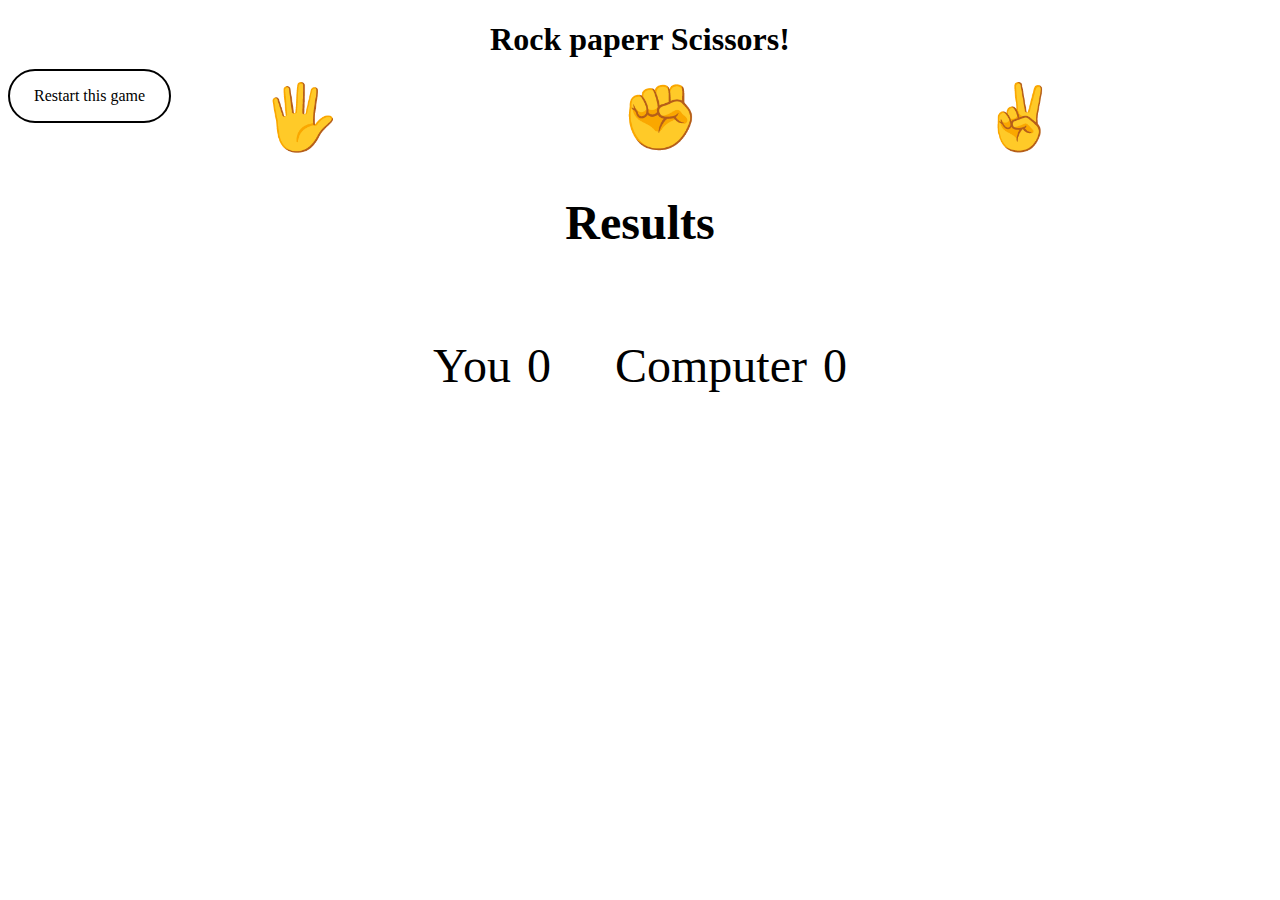
<file: index.html>
<!DOCTYPE html>
<html lang="en">
  <head>
    <meta charset="UTF-8" />
    <meta http-equiv="X-UA-Compatible" content="IE=edge" />
    <meta name="viewport" content="width=device-width, initial-scale=1.0" />
    <link rel="stylesheet" href="styles.css" />
    <title>Rock Paperr Scissors</title>
  </head>
  <body>
    <button id="restart" type="button" onclick="reload()">
      Restart this game
    </button>
    <h1 class="title">Rock paperr Scissors!</h1>
    <ul class="move__list">
      <li class="move">
        <button id="paper" type="button" onclick="paper()">
          <span class="choice">🖐️</span>
        </button>
      </li>
      <li class="move">
        <button id="rock" type="button" onclick="rock()">
          <span class="choice">✊</span>
        </button>
      </li>
      <li class="move">
        <button id="scissors" type="button" onclick="scissors()">
          <span class="choice">✌️</span>
        </button>
      </li>
      <input type="hidden" name="user-move" />
    </ul>

    <div>
      <h2 class="result__heading">Results</h2>
      <div class="results">
        <div class="results__all">
          <p>You</p>
          <p id="player_score">0</p>
        </div>
        <div class="results__all">
          <p>Computer</p>
          <p id="computer_score">0</p>
        </div>
      </div>
    </div>
    <p id="resultaat"></p>
    <script src="main.js"></script>
  </body>
</html>
</file>
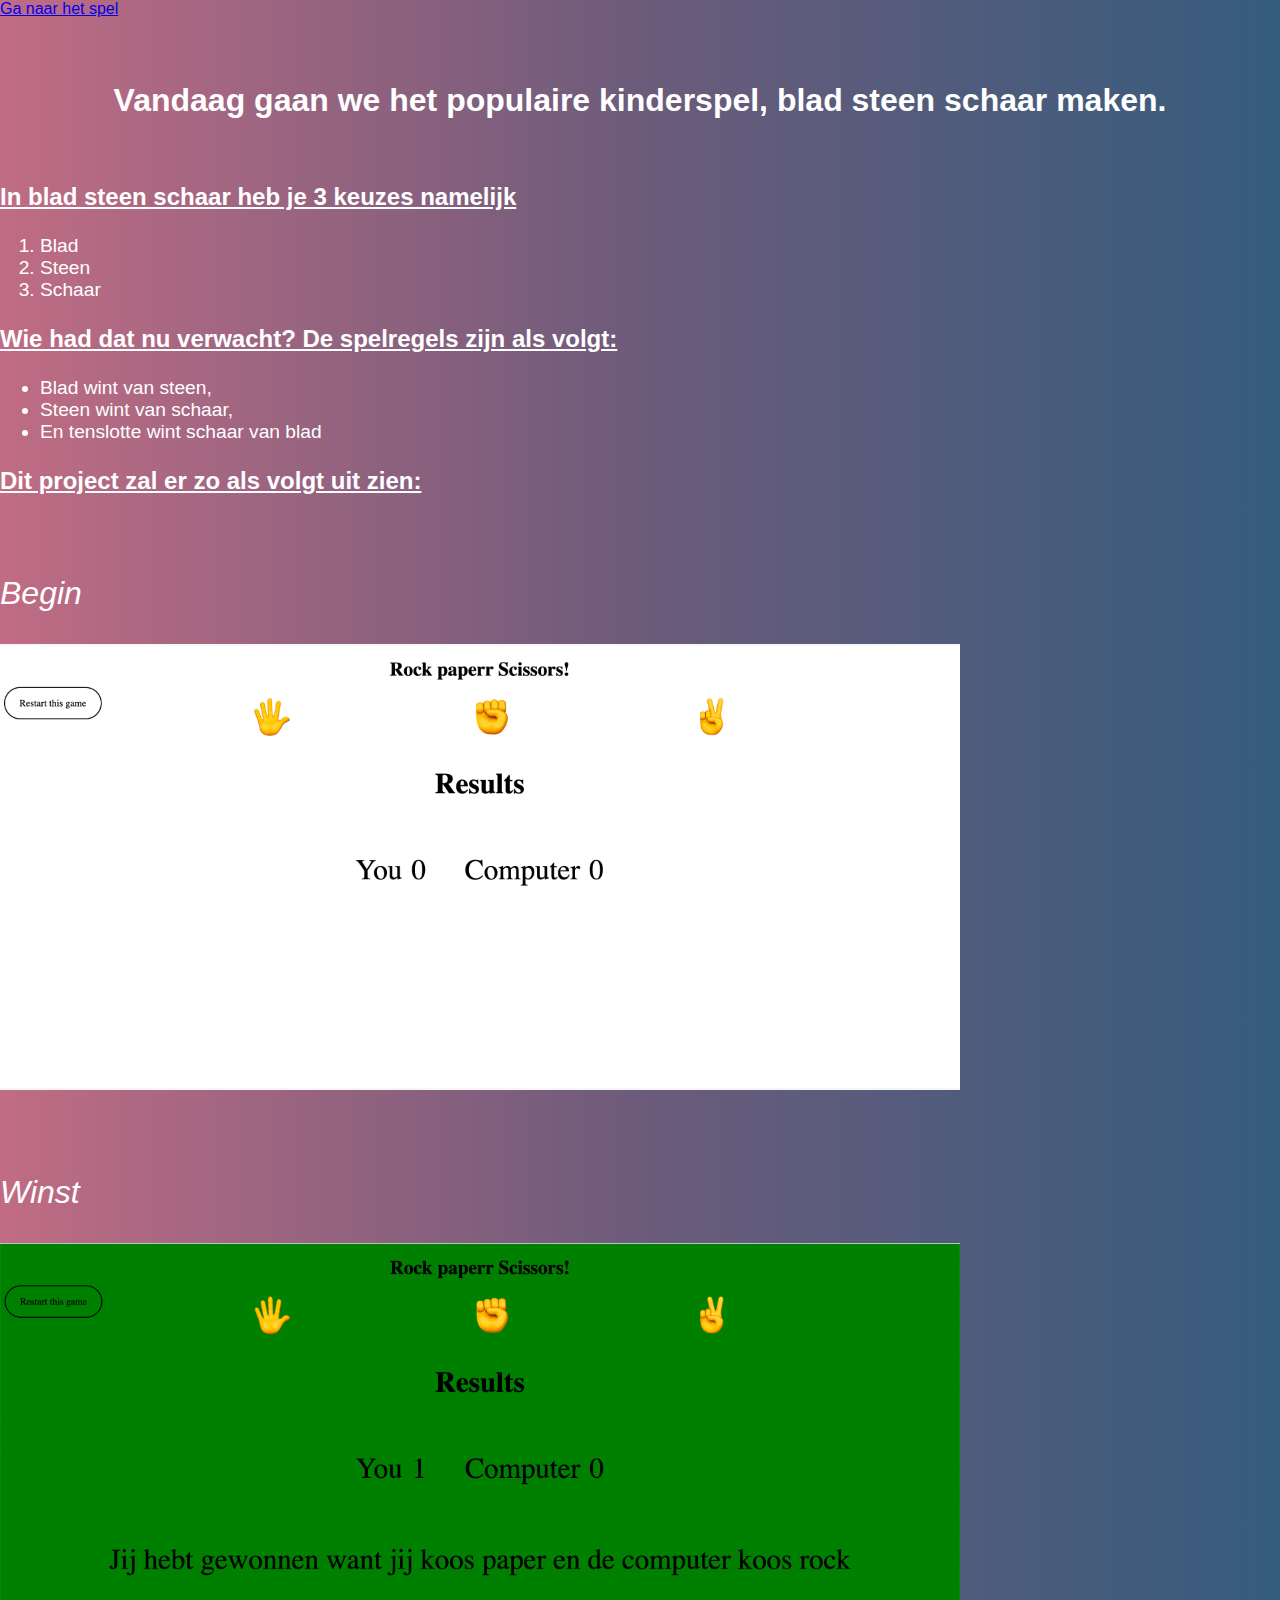
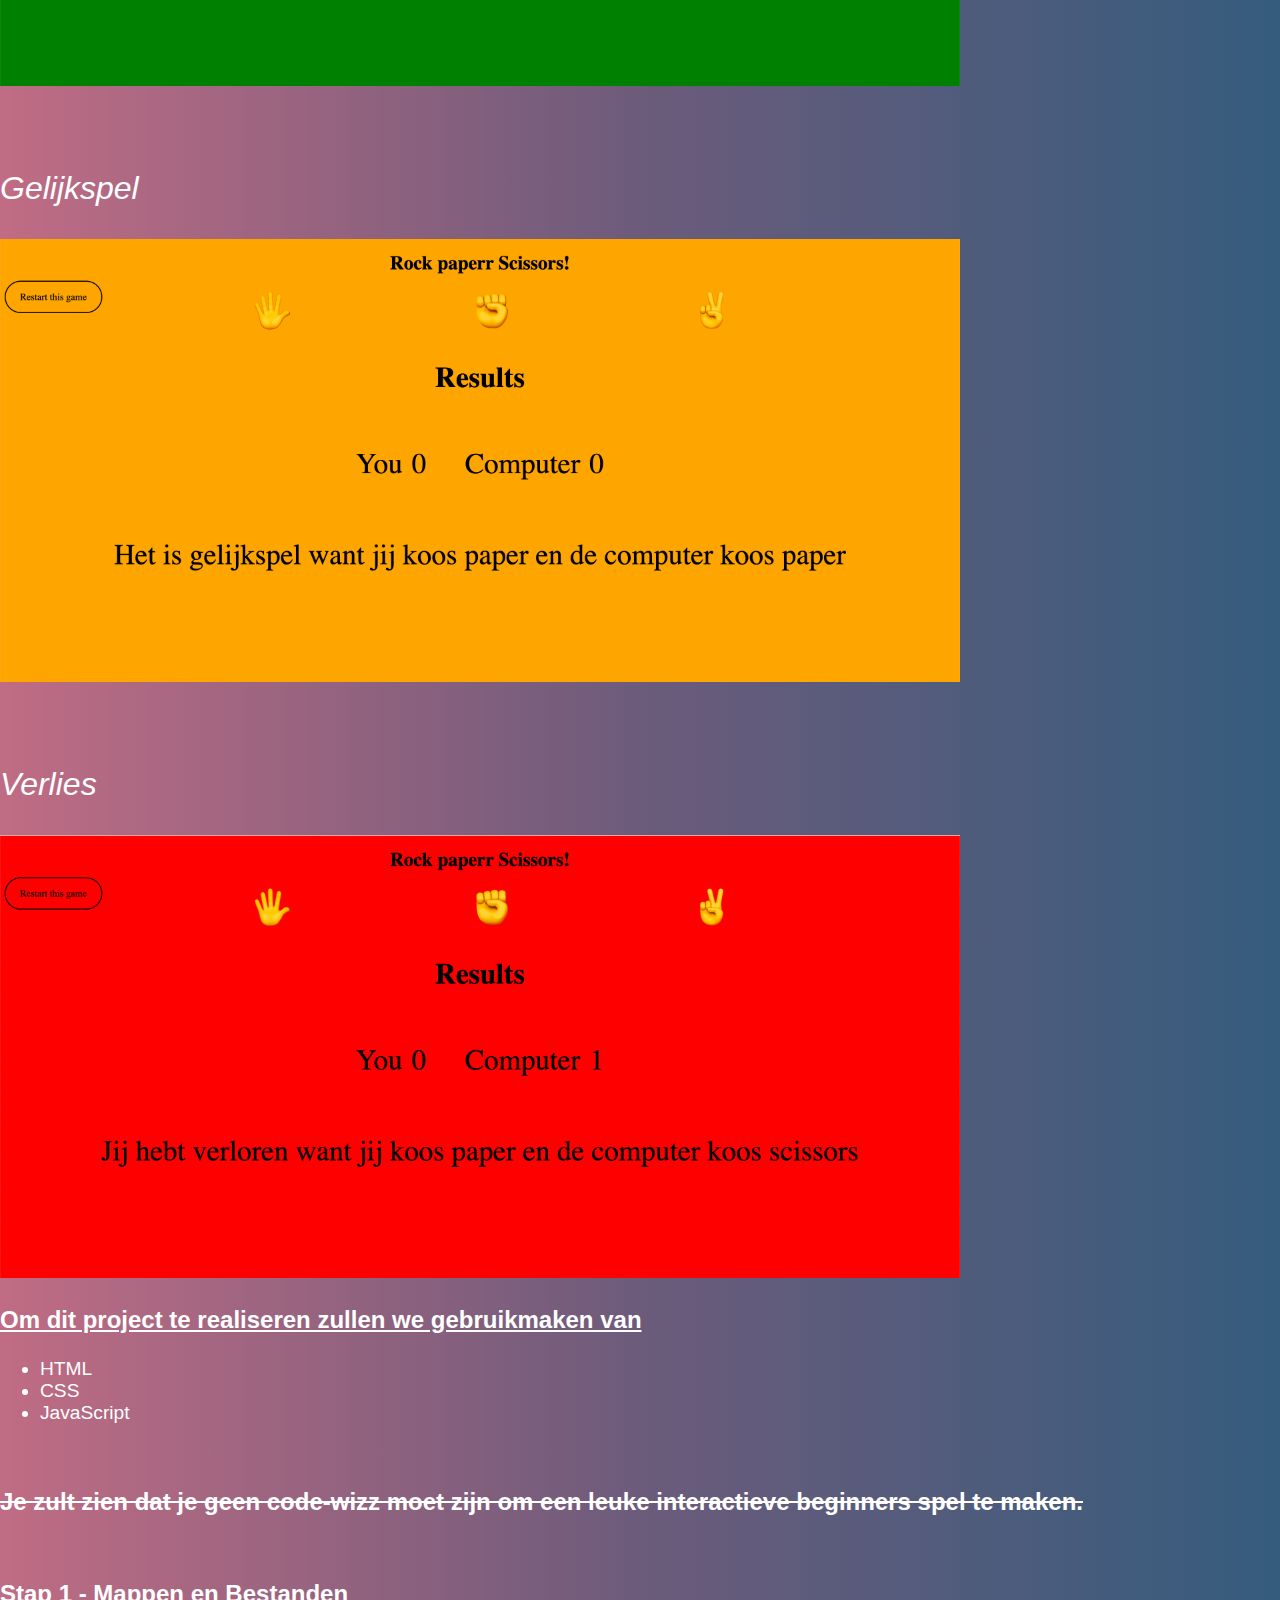
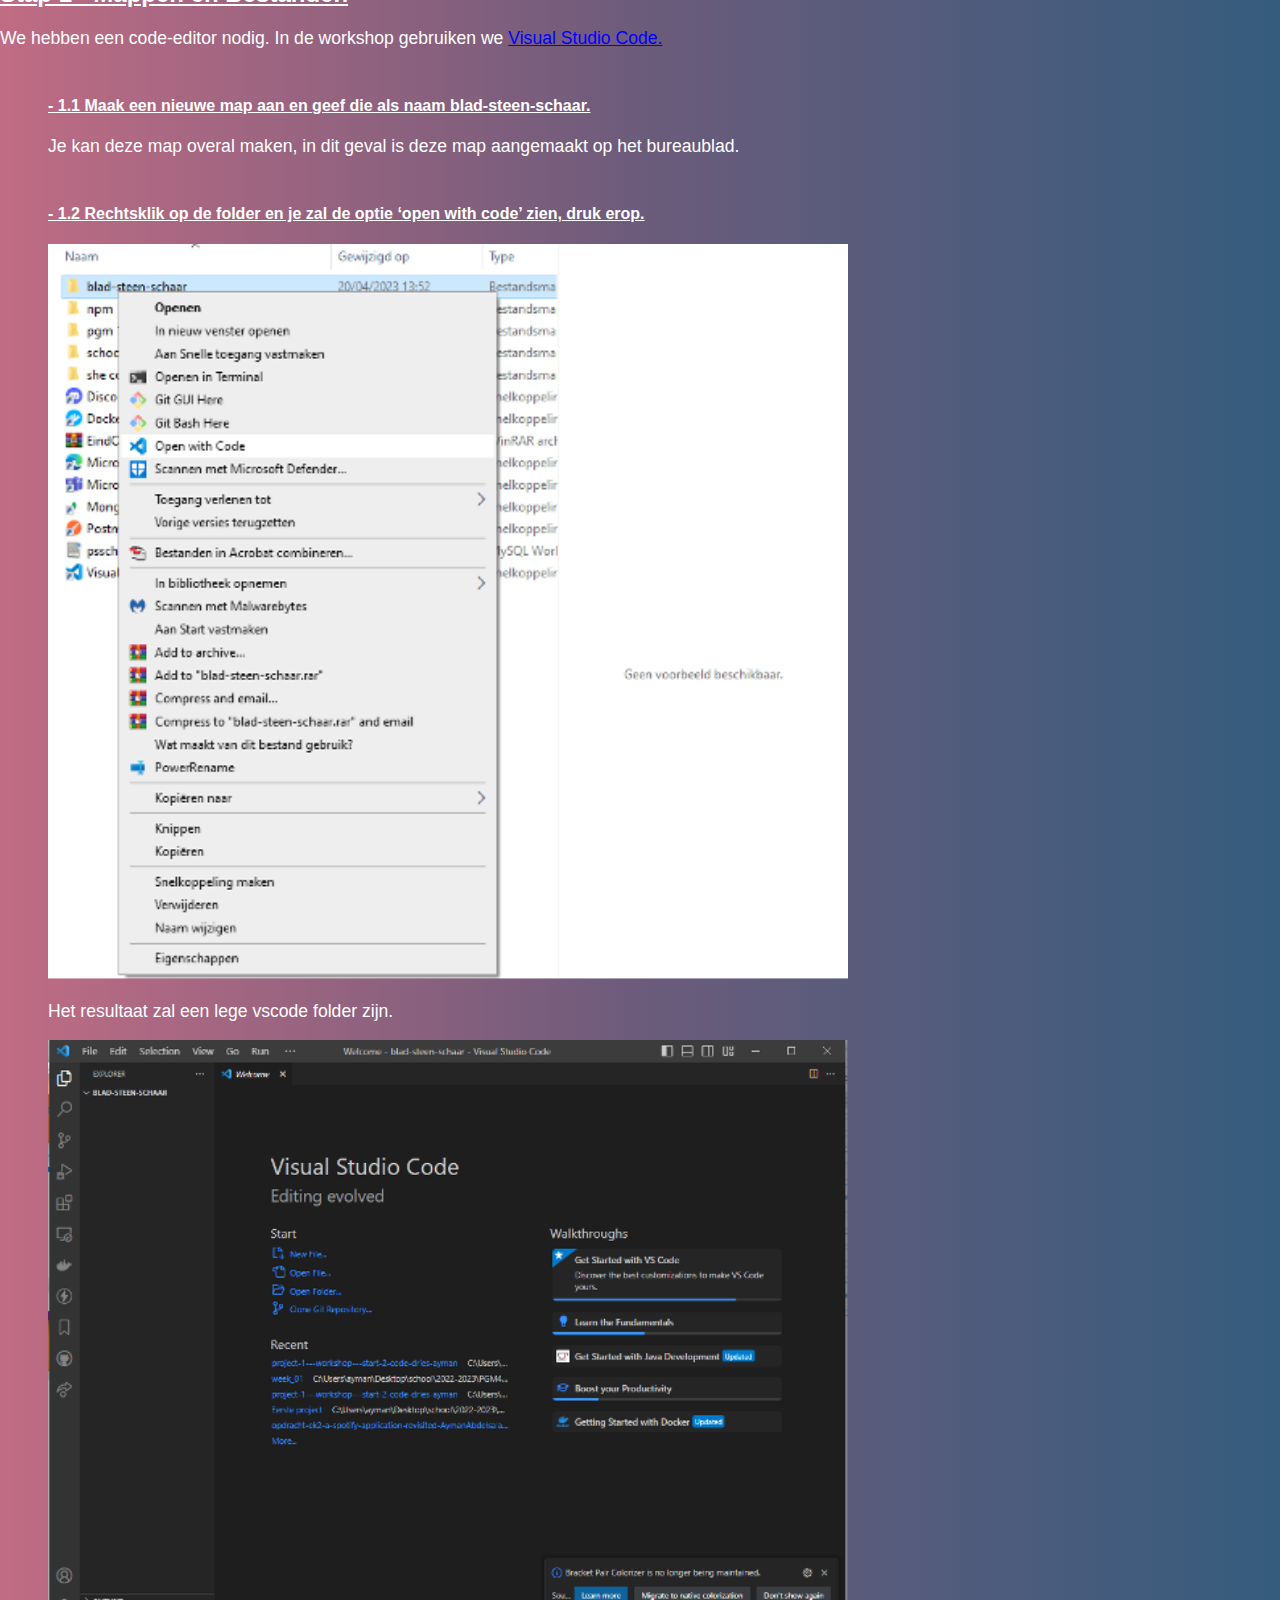
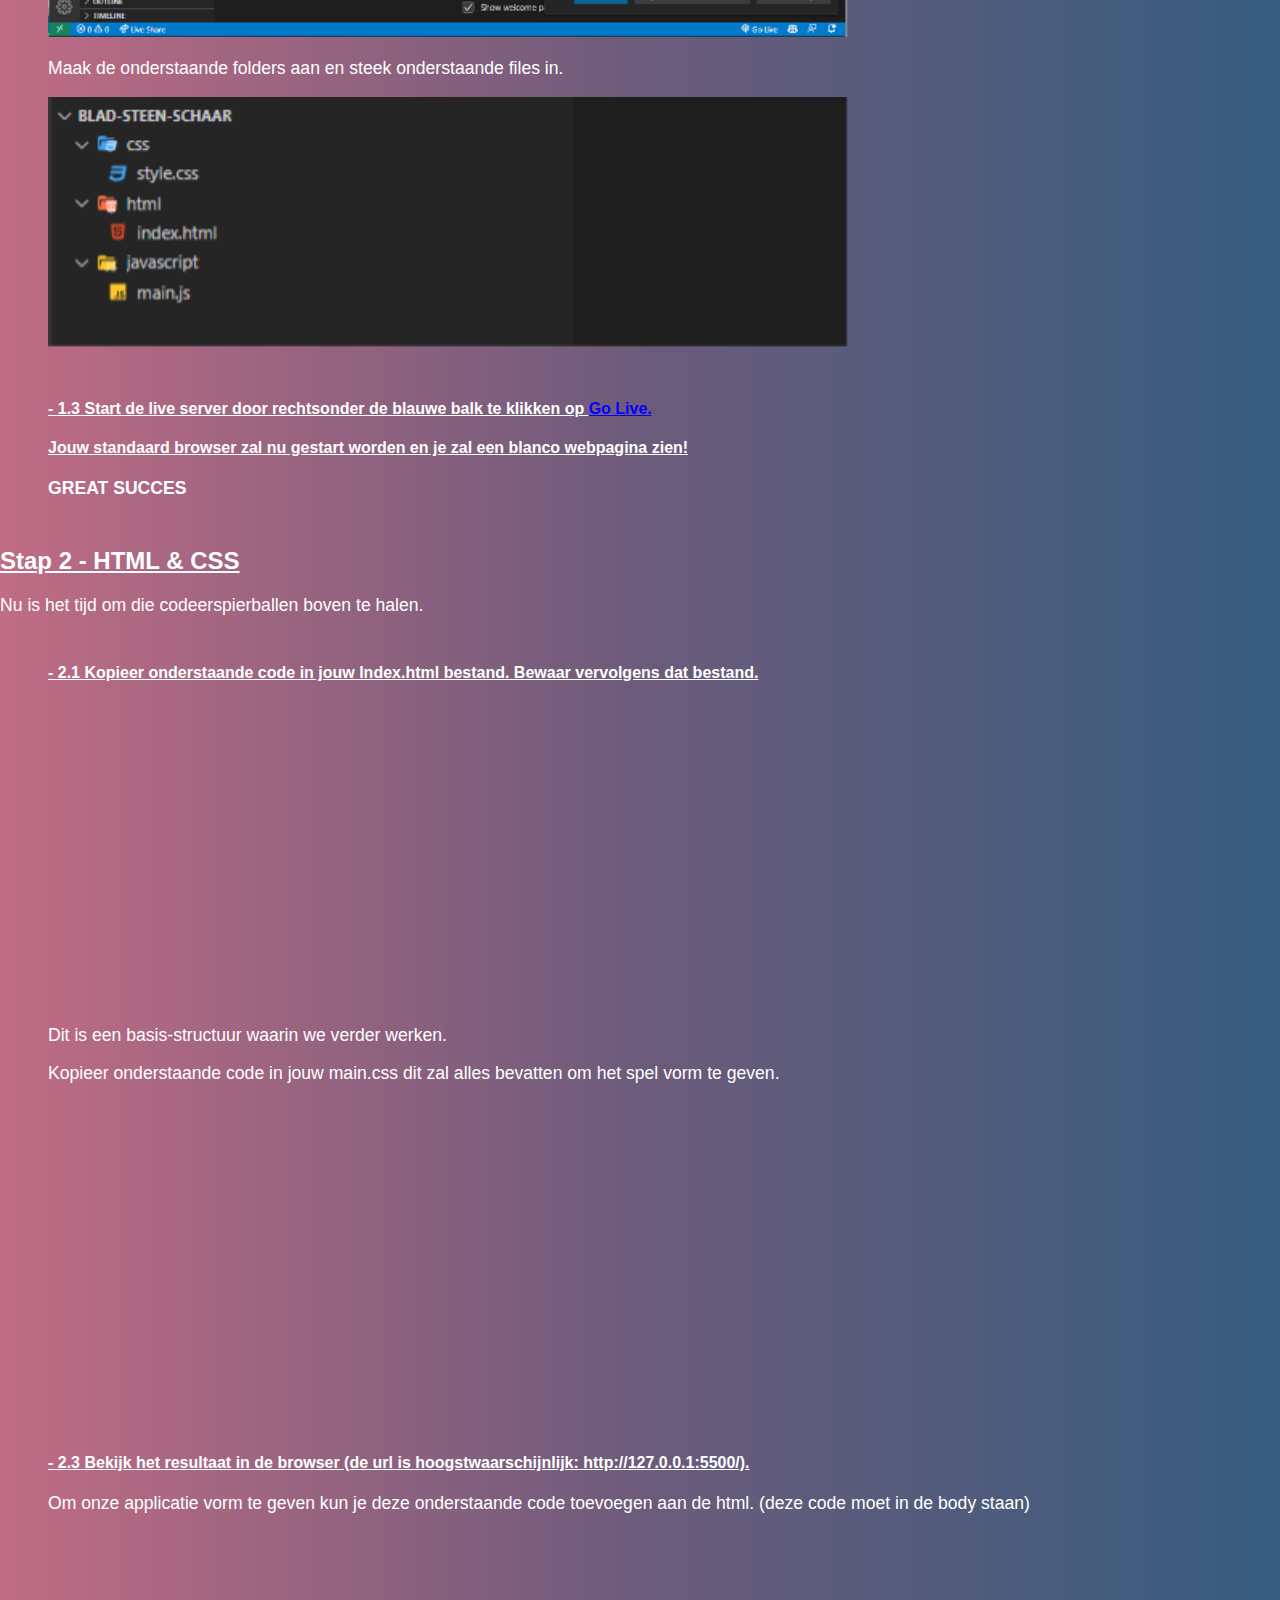
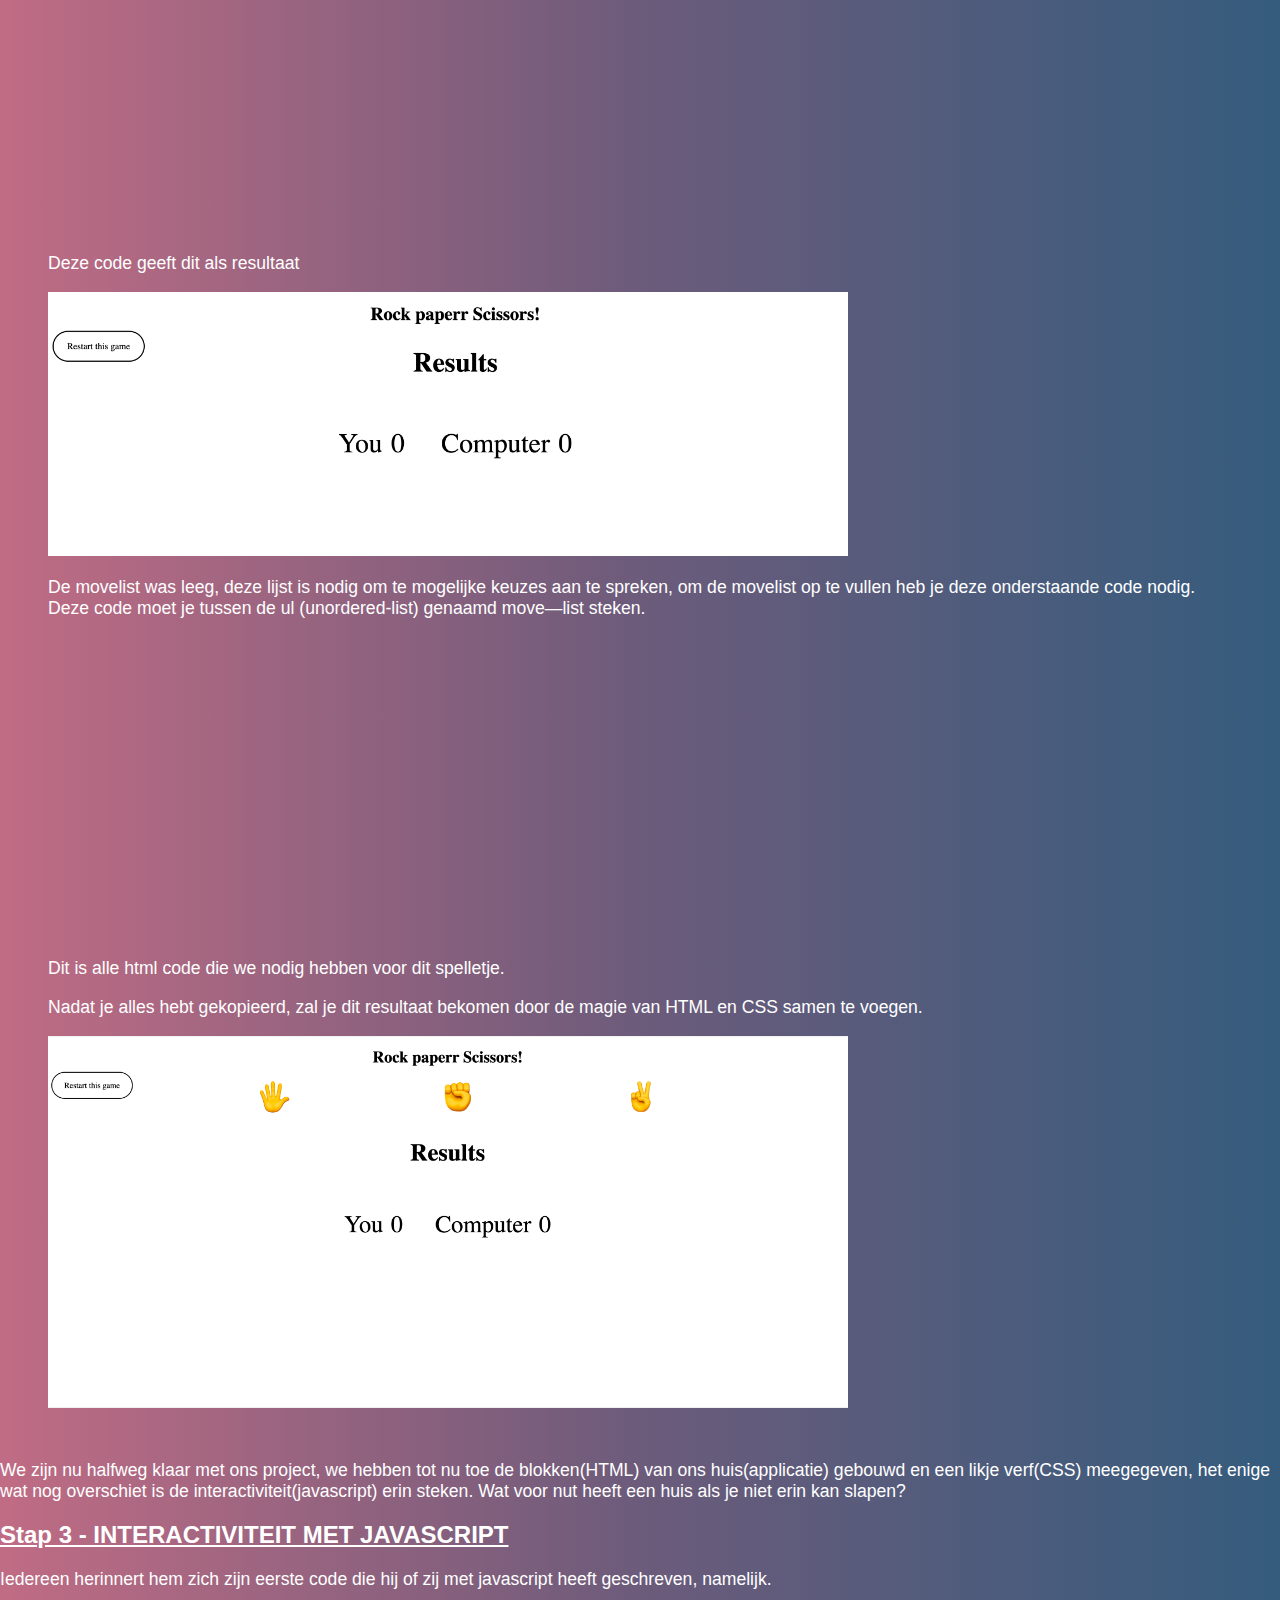
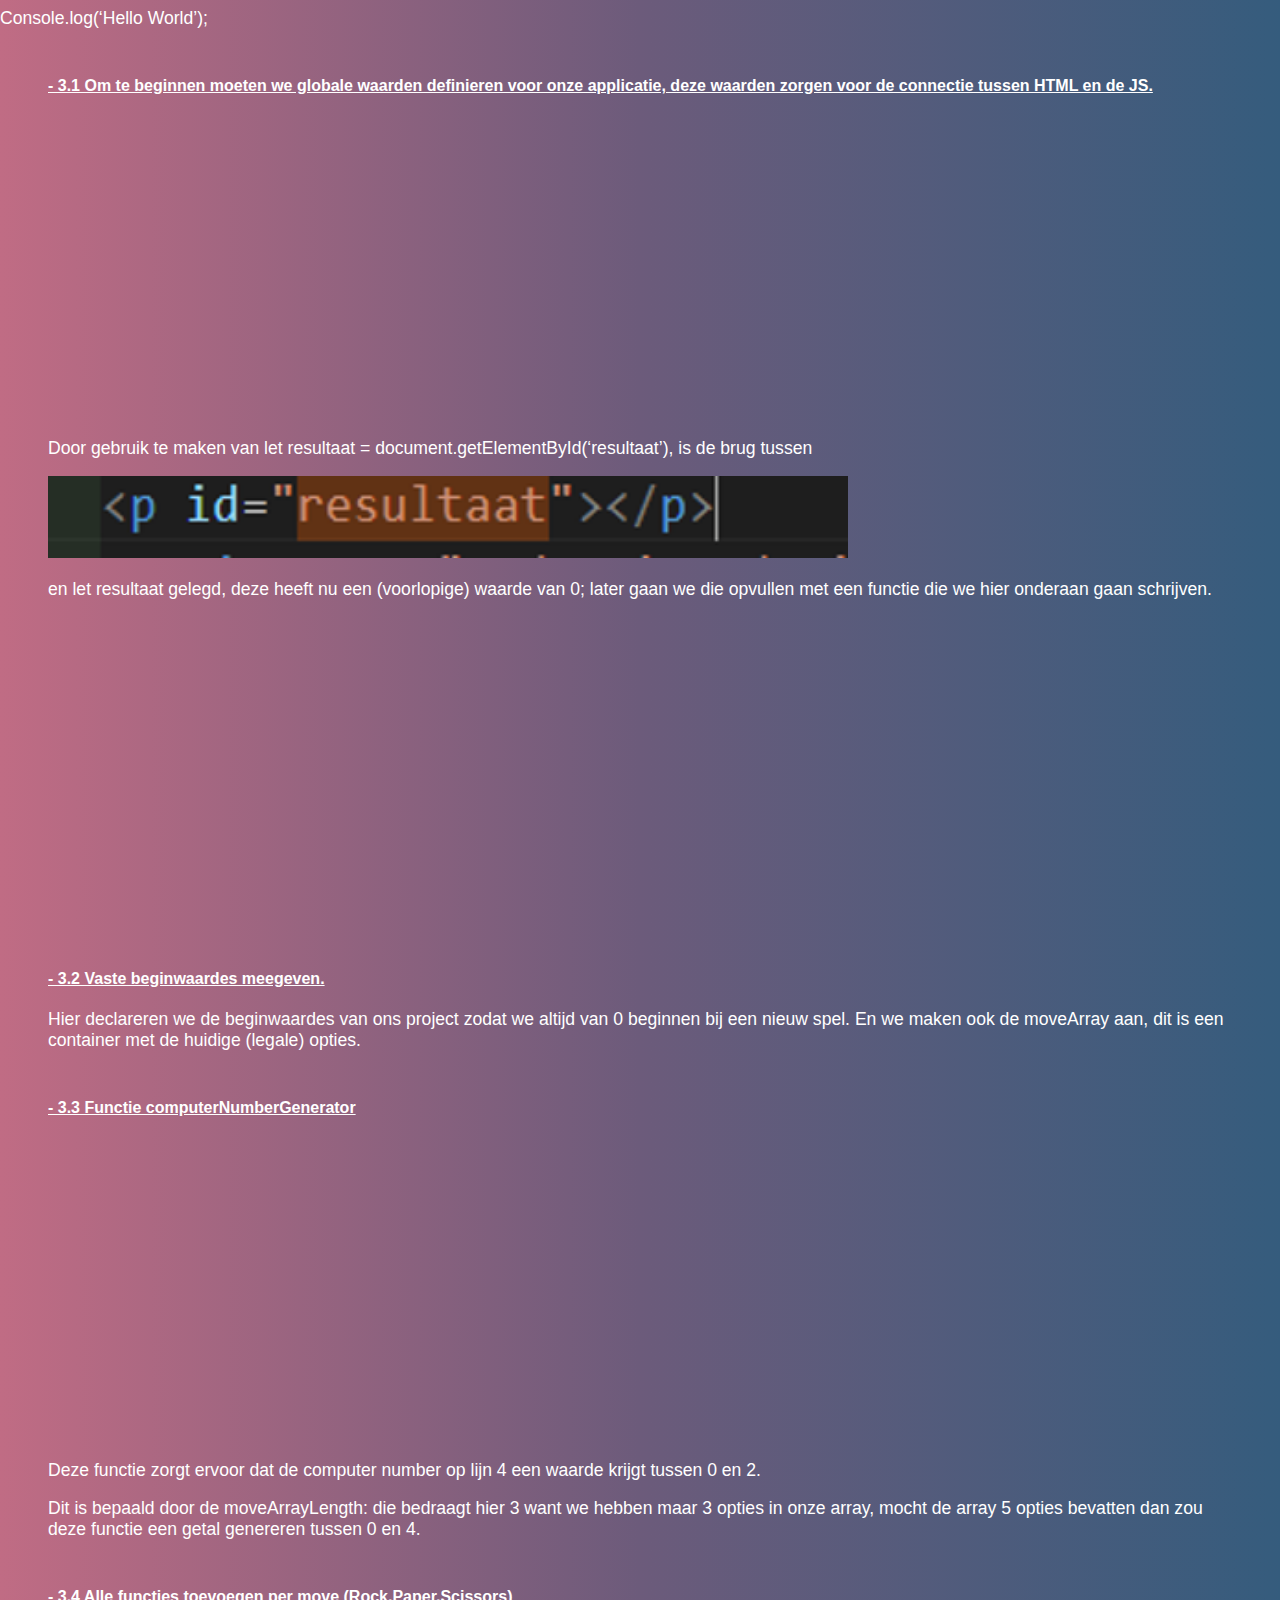
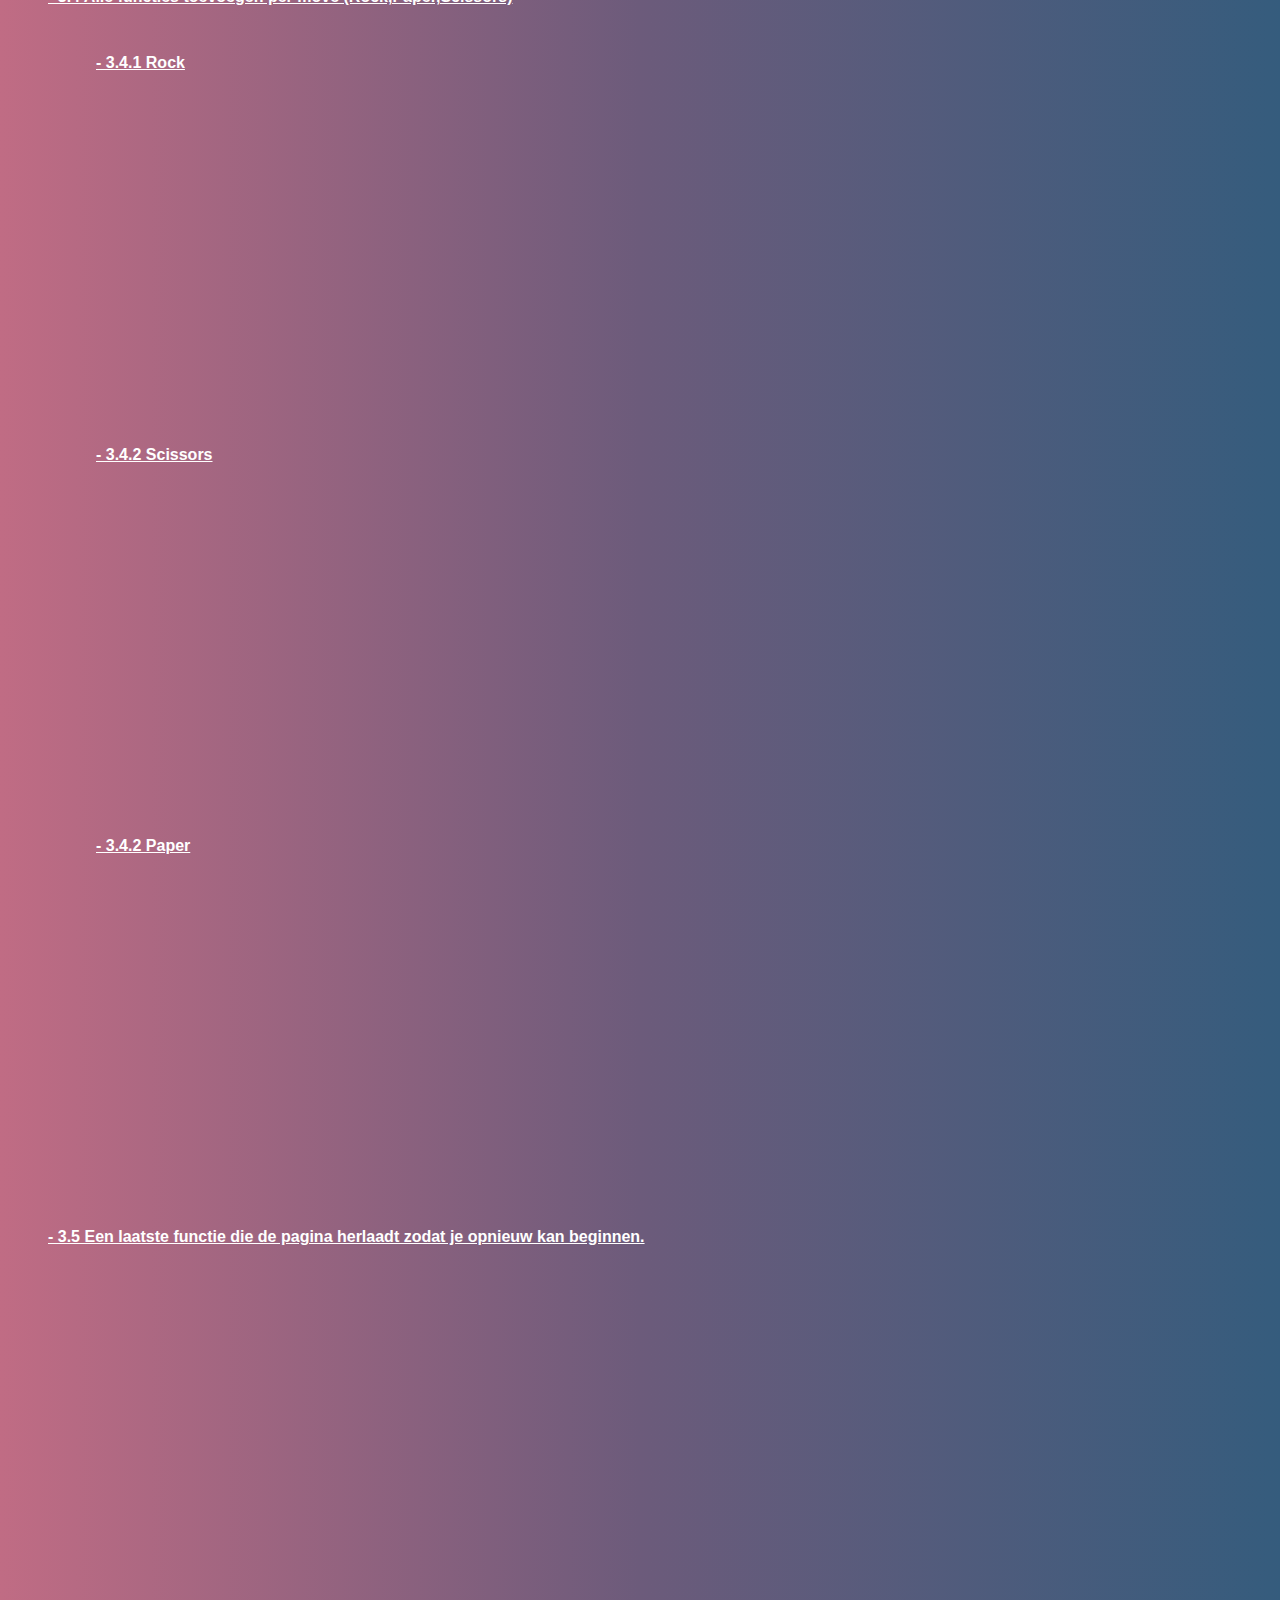
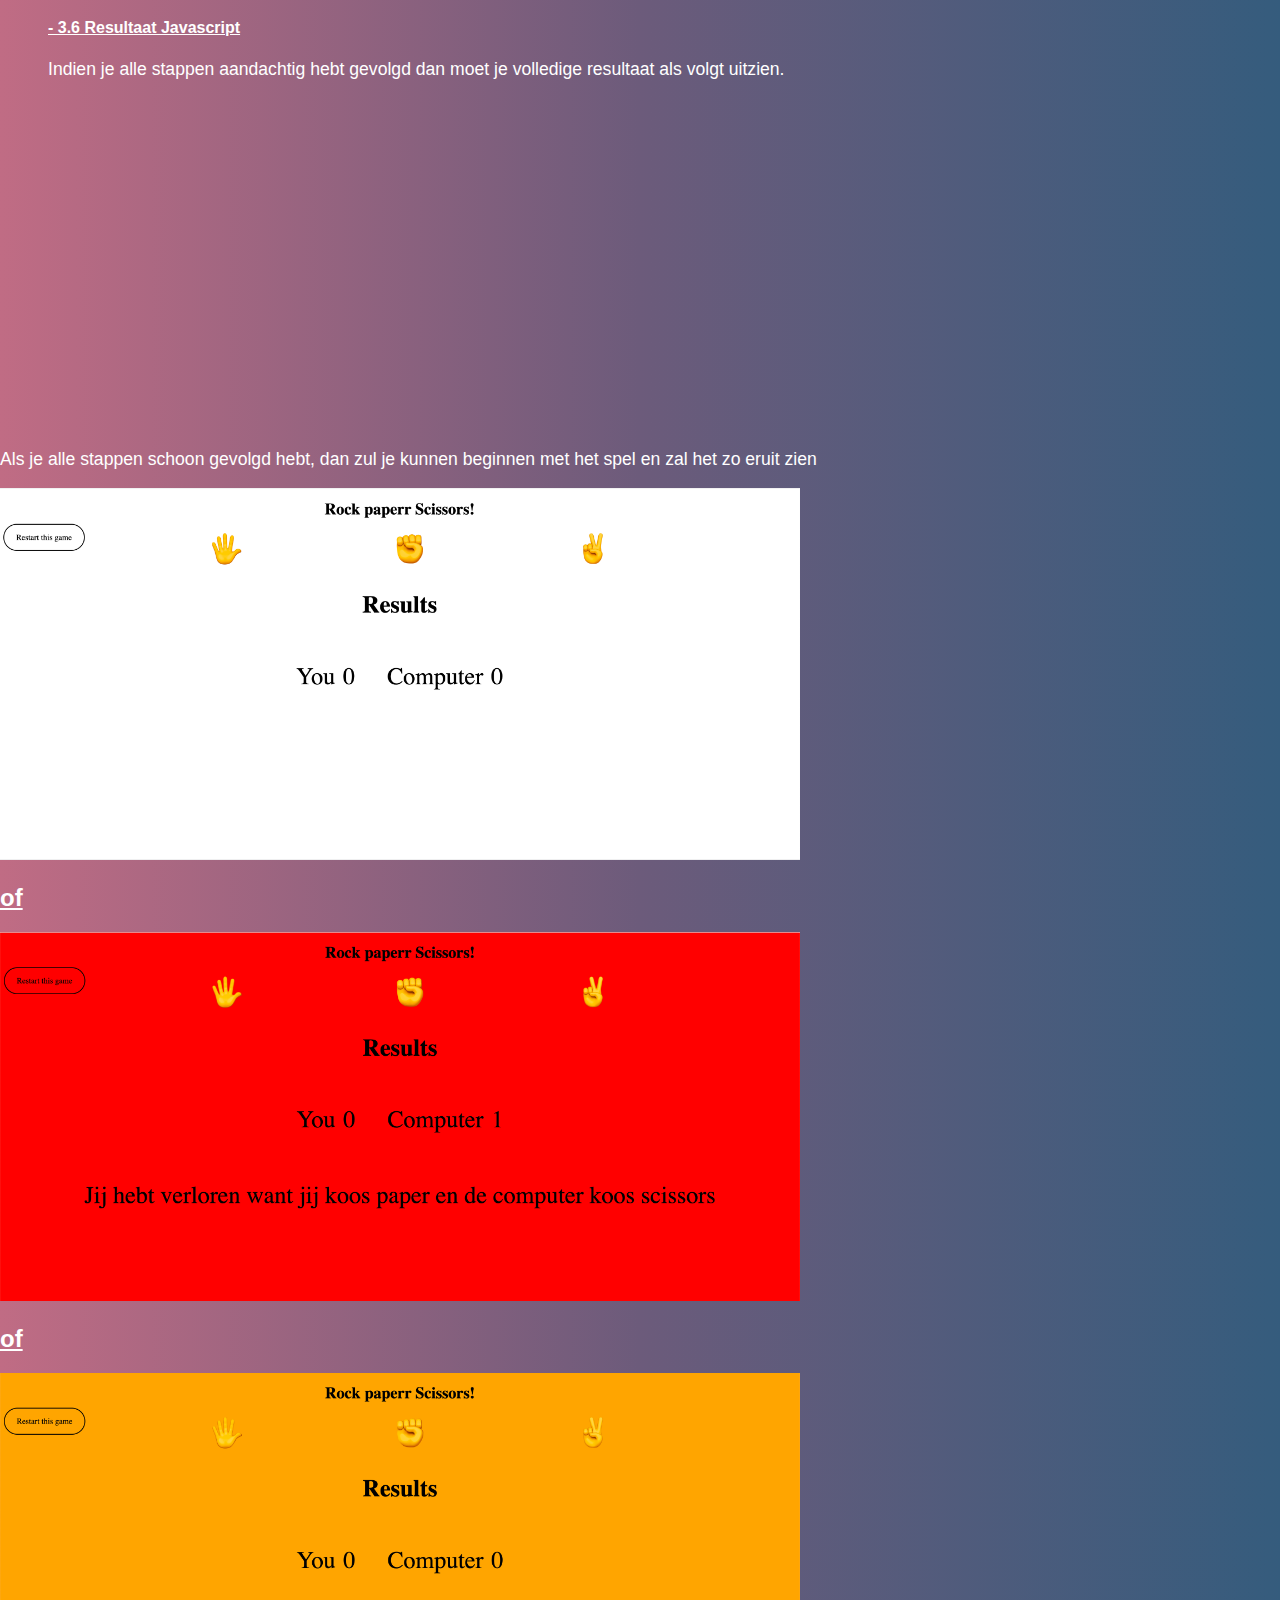
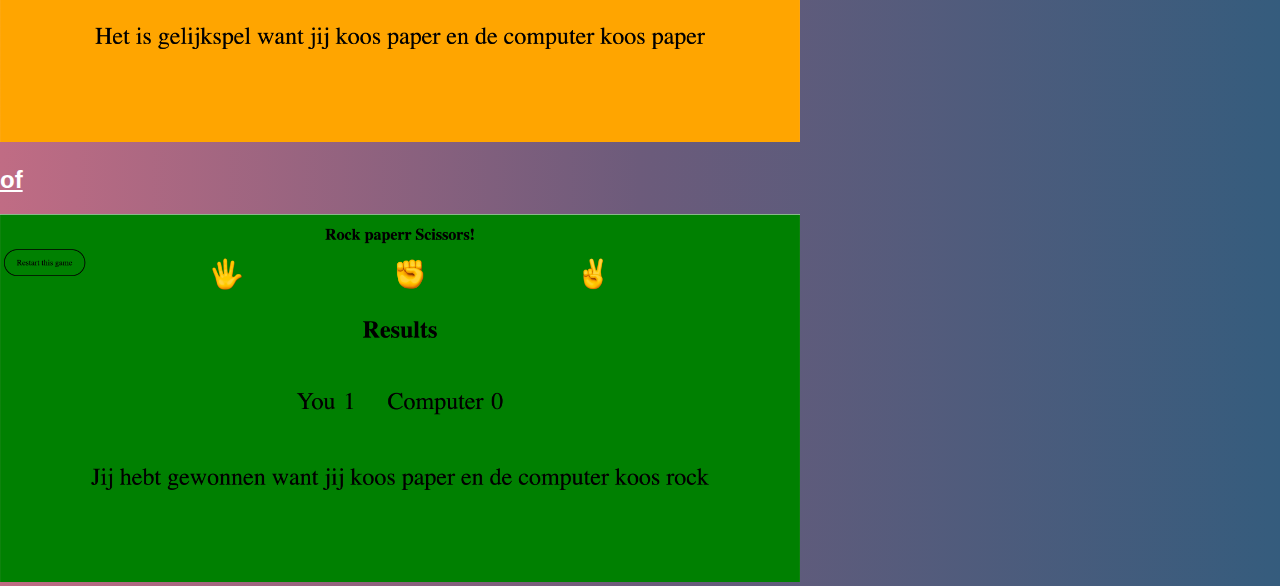
<file: docs/index.html>
<!DOCTYPE html>
<html lang="en">
  <head>
    <meta charset="UTF-8" />
    <meta http-equiv="X-UA-Compatible" content="IE=edge" />
    <meta name="viewport" content="width=device-width, initial-scale=1.0" />
    <link rel="stylesheet" href="css/document.css" />
    <title>Tutorial - Rock Paper Scissors</title>
  </head>

  <body>
    <a href="html/index.html">Ga naar het spel</a>
    <div>
      <h1 class="heading__game">
        Vandaag gaan we het populaire kinderspel, blad steen schaar maken.
      </h1>
      <div class="game__rules">
        <h3>In blad steen schaar heb je 3 keuzes namelijk</h3>
        <ol>
          <li>Blad</li>
          <li>Steen</li>
          <li>Schaar</li>
        </ol>
      </div>
      <div>
        <h3>Wie had dat nu verwacht? De spelregels zijn als volgt:</h3>
        <ul>
          <li>Blad wint van steen,</li>
          <li>Steen wint van schaar,</li>
          <li>En tenslotte wint schaar van blad</li>
        </ul>
      </div>

      <div>
        <h3>Dit project zal er zo als volgt uit zien:</h3>
        <div class="game__ss">
          <p>Begin</p>
          <img class="img__game" src="assets/img/start.png" alt="start" />
        </div>
        <div class="game__ss">
          <p>Winst</p>
          <img class="img__game" src="assets/img/win.png" alt="win" />
        </div>
        <div class="game__ss">
          <p>Gelijkspel</p>
          <img class="img__game" src="assets/img/draw.png" alt="draw" />
        </div>
        <div class="game__ss">
          <p>Verlies</p>
          <img class="img__game" src="assets/img/lose.png" alt="lose" />
        </div>
      </div>

      <div>
        <h3>Om dit project te realiseren zullen we gebruikmaken van</h3>
        <ul>
          <li>HTML</li>
          <li>CSS</li>
          <li>JavaScript</li>
        </ul>
      </div>

      <div>
        <p class="code__wizz">
          Je zult zien dat je geen code-wizz moet zijn om een leuke interactieve
          beginners spel te maken.
        </p>
      </div>

      <div class="step__one">
        <h2>Stap 1 - Mappen en Bestanden</h2>
        <p>
          We hebben een code-editor nodig. In de workshop gebruiken we
          <a
            class="blue__underline"
            target="_blank"
            href="https://code.visualstudio.com/"
            >Visual Studio Code.</a
          >
        </p>

        <div class="steps__one">
          <h4>
            - 1.1 Maak een nieuwe map aan en geef die als naam
            blad-steen-schaar.
          </h4>
          <p>
            Je kan deze map overal maken, in dit geval is deze map aangemaakt op
            het bureaublad.
          </p>
        </div>

        <div class="steps__one">
          <h4>
            - 1.2 Rechtsklik op de folder en je zal de optie ‘open with code’
            zien, druk erop.
          </h4>
          <img class="steps__img" src="assets/img/folder.png" alt="folder" />
          <p>Het resultaat zal een lege vscode folder zijn.</p>
          <img
            class="steps__img"
            src="assets/img/lege__folder.png"
            alt="folder1-leeg"
          />
          <p>
            Maak de onderstaande folders aan en steek onderstaande files in.
          </p>
          <img
            class="steps__img"
            src="assets/img/map-struc.png"
            alt="mappe-structuur"
          />
        </div>

        <div class="steps__one">
          <h4>
            - 1.3 Start de live server door rechtsonder de blauwe balk te
            klikken op <span class="blue__underline">Go Live.</span>
          </h4>
          <h4>
            Jouw standaard browser zal nu gestart worden en je zal een blanco
            webpagina zien!
          </h4>
          <p><strong>GREAT SUCCES</strong></p>
        </div>
      </div>

      <div class="step__two">
        <h2>Stap 2 - HTML & CSS</h2>
        <p>Nu is het tijd om die codeerspierballen boven te halen.</p>

        <div class="steps__one">
          <h4>
            - 2.1 Kopieer onderstaande code in jouw Index.html bestand. Bewaar
            vervolgens dat bestand.
          </h4>
          <iframe
            width="100%"
            height="300"
            src="//jsfiddle.net/DriesD1/6h1dfams/embedded/html,result/dark/"
            allowfullscreen="allowfullscreen"
            allowpaymentrequest
            frameborder="0"
          ></iframe>
          <p>Dit is een basis-structuur waarin we verder werken.</p>
          <p>
            Kopieer onderstaande code in jouw main.css dit zal alles bevatten om
            het spel vorm te geven.
          </p>
          <iframe
            width="100%"
            height="300"
            src="//jsfiddle.net/DriesD1/6h1dfams/24/embedded/css,result/dark/"
            allowfullscreen="allowfullscreen"
            allowpaymentrequest
            frameborder="0"
          ></iframe>
        </div>

        <div class="steps__one">
          <h4>
            - 2.3 Bekijk het resultaat in de browser (de url is
            hoogstwaarschijnlijk: http://127.0.0.1:5500/).
          </h4>
          <p>
            Om onze applicatie vorm te geven kun je deze onderstaande code
            toevoegen aan de html. (deze code moet in de body staan)
          </p>
          <iframe
            width="100%"
            height="300"
            src="//jsfiddle.net/DriesD1/6h1dfams/34/embedded/html/dark/"
            allowfullscreen="allowfullscreen"
            allowpaymentrequest
            frameborder="0"
          ></iframe>
          <p>Deze code geeft dit als resultaat</p>
          <img
            class="steps__img"
            src="assets/img/Screenshot 2023-04-20 at 15.42.14.png"
            alt="result first"
          />
          <p>
            De movelist was leeg, deze lijst is nodig om te mogelijke keuzes aan
            te spreken, om de movelist op te vullen heb je deze onderstaande
            code nodig. Deze code moet je tussen de ul (unordered-list) genaamd
            move—list steken.
          </p>
          <iframe
            width="100%"
            height="300"
            src="//jsfiddle.net/DriesD1/6h1dfams/9/embedded/html,result/dark/"
            allowfullscreen="allowfullscreen"
            allowpaymentrequest
            frameborder="0"
          ></iframe>
          <p>Dit is alle html code die we nodig hebben voor dit spelletje.</p>
          <p>
            Nadat je alles hebt gekopieerd, zal je dit resultaat bekomen door de
            magie van HTML en CSS samen te voegen.
          </p>
          <img
            class="steps__img"
            src="assets/img/start.png"
            alt="rock-paper-siccors"
          />
        </div>
      </div>

      <p>
        We zijn nu halfweg klaar met ons project, we hebben tot nu toe de
        blokken(HTML) van ons huis(applicatie) gebouwd en een likje verf(CSS)
        meegegeven, het enige wat nog overschiet is de
        interactiviteit(javascript) erin steken. Wat voor nut heeft een huis als
        je niet erin kan slapen?
      </p>

      <div class="step__three">
        <h2>Stap 3 - INTERACTIVITEIT MET JAVASCRIPT</h2>
        <p>
          Iedereen herinnert hem zich zijn eerste code die hij of zij met
          javascript heeft geschreven, namelijk.
        </p>
        <p>Console.log(‘Hello World’);</p>

        <div class="steps__one">
          <h4>
            - 3.1 Om te beginnen moeten we globale waarden definieren voor onze
            applicatie, deze waarden zorgen voor de connectie tussen HTML en de
            JS.
          </h4>
          <iframe
            width="100%"
            height="300"
            src="//jsfiddle.net/DriesD1/6h1dfams/27/embedded/js,result/dark/"
            allowfullscreen="allowfullscreen"
            allowpaymentrequest
            frameborder="0"
          ></iframe>

          <div>
            <p>
              Door gebruik te maken van let resultaat =
              document.getElementById(‘resultaat’), is de brug tussen
            </p>
            <img
              class="steps__img"
              src="assets/img/code-s.png"
              alt="code snip"
            />
            <p>
              en let resultaat gelegd, deze heeft nu een (voorlopige) waarde van
              0; later gaan we die opvullen met een functie die we hier onderaan
              gaan schrijven.
            </p>
            <iframe
              width="100%"
              height="300"
              src="//jsfiddle.net/DriesD1/6h1dfams/29/embedded/js,result/dark/"
              allowfullscreen="allowfullscreen"
              allowpaymentrequest
              frameborder="0"
            ></iframe>
          </div>
        </div>

        <div class="steps__one">
          <h4>- 3.2 Vaste beginwaardes meegeven.</h4>

          <p>
            Hier declareren we de beginwaardes van ons project zodat we altijd
            van 0 beginnen bij een nieuw spel. En we maken ook de moveArray aan,
            dit is een container met de huidige (legale) opties.
          </p>
        </div>

        <div class="steps__one">
          <h4>- 3.3 Functie computerNumberGenerator</h4>
          <iframe
            width="100%"
            height="300"
            src="//jsfiddle.net/DriesD1/6h1dfams/11/embedded/js,result/dark/"
            allowfullscreen="allowfullscreen"
            allowpaymentrequest
            frameborder="0"
          ></iframe>
          <p>
            Deze functie zorgt ervoor dat de computer number op lijn 4 een
            waarde krijgt tussen 0 en 2.
          </p>
          <p>
            Dit is bepaald door de moveArrayLength: die bedraagt hier 3 want we
            hebben maar 3 opties in onze array, mocht de array 5 opties bevatten
            dan zou deze functie een getal genereren tussen 0 en 4.
          </p>
        </div>

        <div class="steps__one">
          <h4>- 3.4 Alle functies toevoegen per move (Rock,Paper,Scissors)</h4>
          <div class="steps__one">
            <h4>- 3.4.1 Rock</h4>
            <iframe
              width="100%"
              height="300"
              src="//jsfiddle.net/DriesD1/6h1dfams/13/embedded/js,result/dark/"
              allowfullscreen="allowfullscreen"
              allowpaymentrequest
              frameborder="0"
            ></iframe>
          </div>

          <div class="steps__one">
            <h4>- 3.4.2 Scissors</h4>
            <iframe
              width="100%"
              height="300"
              src="//jsfiddle.net/DriesD1/6h1dfams/17/embedded/js,result/dark/"
              allowfullscreen="allowfullscreen"
              allowpaymentrequest
              frameborder="0"
            ></iframe>
          </div>

          <div class="steps__one">
            <h4>- 3.4.2 Paper</h4>
            <iframe
              width="100%"
              height="300"
              src="//jsfiddle.net/DriesD1/6h1dfams/15/embedded/js,result/dark/"
              allowfullscreen="allowfullscreen"
              allowpaymentrequest
              frameborder="0"
            ></iframe>
          </div>
        </div>

        <div class="steps__one">
          <h4>
            - 3.5 Een laatste functie die de pagina herlaadt zodat je opnieuw
            kan beginnen.
          </h4>
          <iframe
            width="100%"
            height="300"
            src="//jsfiddle.net/DriesD1/6h1dfams/30/embedded/js,result/dark/"
            allowfullscreen="allowfullscreen"
            allowpaymentrequest
            frameborder="0"
          ></iframe>
        </div>

        <div class="steps__one">
          <h4>- 3.6 Resultaat Javascript</h4>
          <p>
            Indien je alle stappen aandachtig hebt gevolgd dan moet je volledige
            resultaat als volgt uitzien.
          </p>
          <iframe
            width="100%"
            height="300"
            src="//jsfiddle.net/DriesD1/6h1dfams/22/embedded/js,result/dark/"
            allowfullscreen="allowfullscreen"
            allowpaymentrequest
            frameborder="0"
          ></iframe>
        </div>
      </div>

      <div class="step__four">
        <p>
          Als je alle stappen schoon gevolgd hebt, dan zul je kunnen beginnen
          met het spel en zal het zo eruit zien
        </p>

        <img class="steps__img" src="assets/img/start.png" alt="start" />

        <h2>of</h2>

        <img class="steps__img" src="assets/img/lose.png" alt="lose" />

        <h2>of</h2>

        <img class="steps__img" src="assets/img/draw.png" alt="draw" />

        <h2>of</h2>

        <img class="steps__img" src="assets/img/win.png" alt="win" />
      </div>
    </div>
  </body>
</html>
</file>
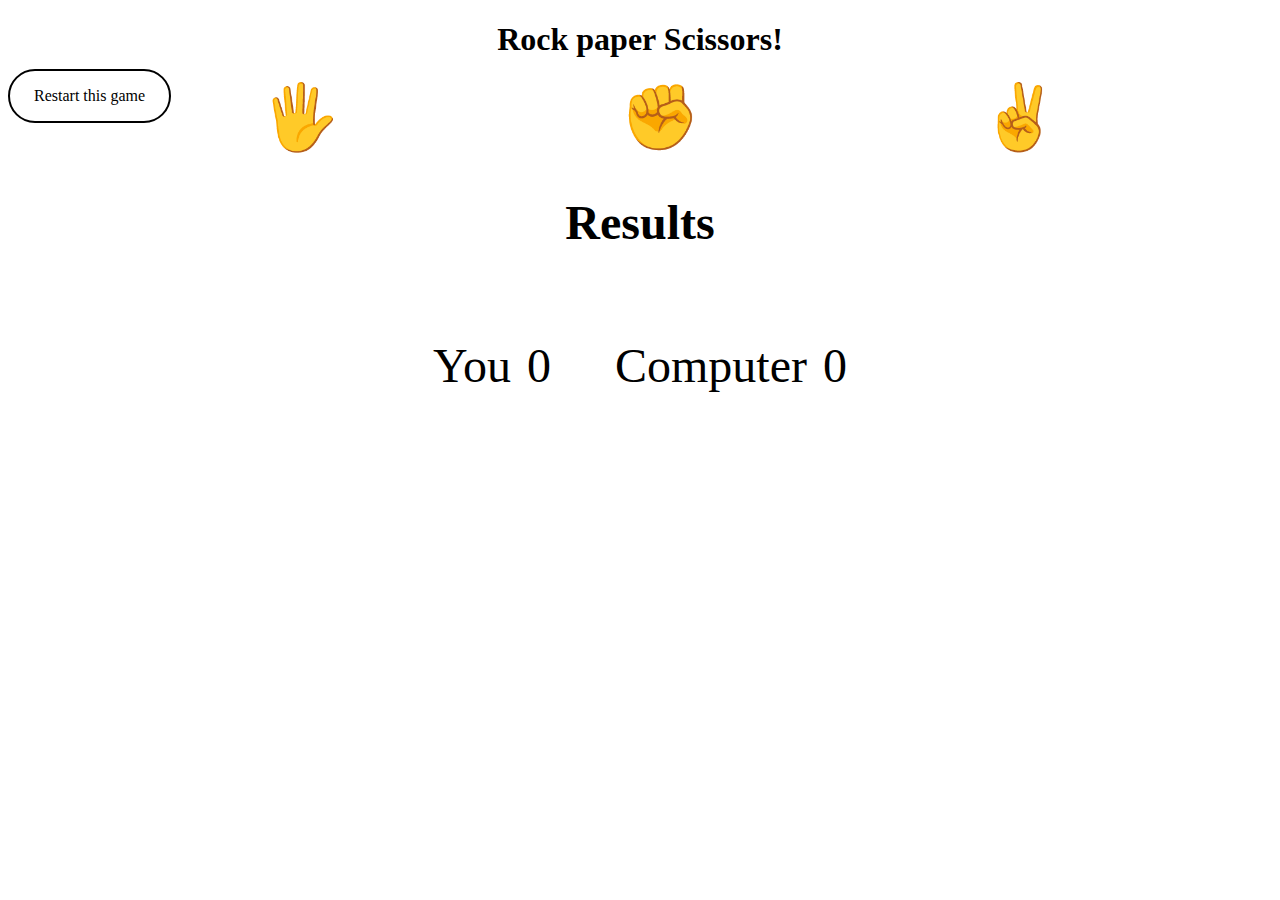
<file: html/index.html>
<!DOCTYPE html>
<html lang="en">
  <head>
    <meta charset="UTF-8" />
    <meta http-equiv="X-UA-Compatible" content="IE=edge" />
    <meta name="viewport" content="width=device-width, initial-scale=1.0" />
    <link rel="stylesheet" href="/css/styles.css" />
    <title>Rock Paperr Scissors</title>
  </head>
  <body>
    <button id="restart" type="button" onclick="reload()">
      Restart this game
    </button>
    <h1 class="title">Rock paper Scissors!</h1>
    <ul class="move__list">
      <li class="move">
        <button id="paper" type="button" onclick="paper()">
          <span class="choice">🖐️</span>
        </button>
      </li>
      <li class="move">
        <button id="rock" type="button" onclick="rock()">
          <span class="choice">✊</span>
        </button>
      </li>
      <li class="move">
        <button id="scissors" type="button" onclick="scissors()">
          <span class="choice">✌️</span>
        </button>
      </li>
      <input type="hidden" name="user-move" />
    </ul>

    <div>
      <h2 class="result__heading">Results</h2>
      <div class="results">
        <div class="results__all">
          <p>You</p>
          <p id="player_score">0</p>
        </div>
        <div class="results__all">
          <p>Computer</p>
          <p id="computer_score">0</p>
        </div>
      </div>
    </div>
    <p id="resultaat"></p>
    <script src="/scripts/main.js"></script>
  </body>
</html>
</file>
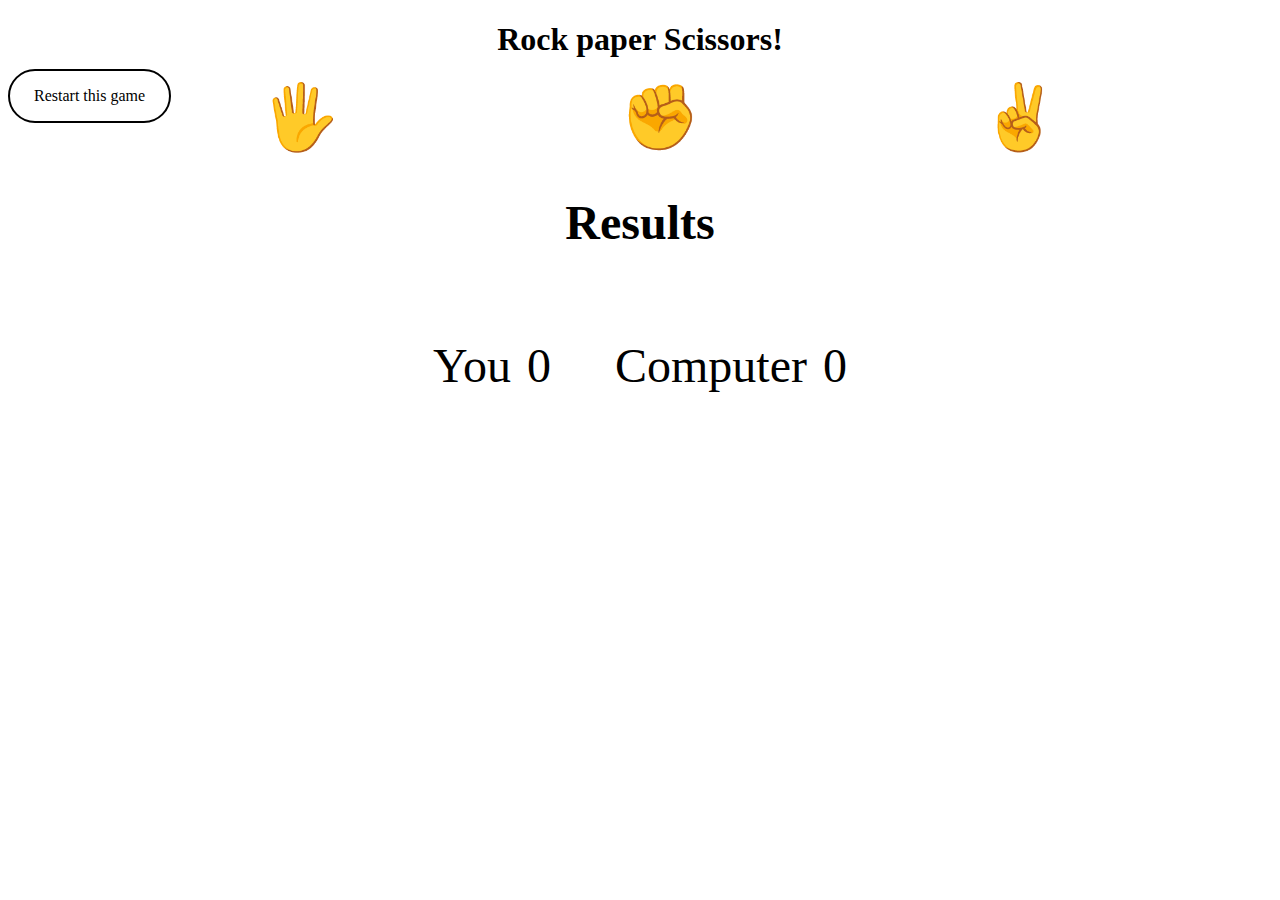
<file: docs/html/index.html>
<!DOCTYPE html>
<html lang="en">
  <head>
    <meta charset="UTF-8" />
    <meta http-equiv="X-UA-Compatible" content="IE=edge" />
    <meta name="viewport" content="width=device-width, initial-scale=1.0" />
    <link rel="stylesheet" href="../css/styles.css" />
    <title>Rock Paperr Scissors</title>
  </head>
  <body>
    <button id="restart" type="button" onclick="reload()">
      Restart this game
    </button>
    <h1 class="title">Rock paper Scissors!</h1>
    <ul class="move__list">
      <li class="move">
        <button id="paper" type="button" onclick="paper()">
          <span class="choice">🖐️</span>
        </button>
      </li>
      <li class="move">
        <button id="rock" type="button" onclick="rock()">
          <span class="choice">✊</span>
        </button>
      </li>
      <li class="move">
        <button id="scissors" type="button" onclick="scissors()">
          <span class="choice">✌️</span>
        </button>
      </li>
      <input type="hidden" name="user-move" />
    </ul>

    <div>
      <h2 class="result__heading">Results</h2>
      <div class="results">
        <div class="results__all">
          <p>You</p>
          <p id="player_score">0</p>
        </div>
        <div class="results__all">
          <p>Computer</p>
          <p id="computer_score">0</p>
        </div>
      </div>
    </div>
    <p id="resultaat"></p>
    <script src="../scripts/main.js"></script>
  </body>
</html>
</file>
<file: styles.css>
input:focus {
  outline: none;
}

.move span {
  font-size: 4rem;
}
.move button {
  all: unset;
}

.move__list {
  list-style: none;
  display: flex;
  justify-content: space-between;
  max-width: 50rem;
  width: 100%;
  margin: 0 auto;
}

.choice {
  transition: all 0.3s linear;
  cursor: pointer;
}

.choice:hover {
  font-size: 6rem;
}

.title {
  text-align: center;
}

.result__heading {
  font-size: 3rem;
  text-align: center;
}

.results {
  display: flex;
  justify-content: center;
  align-items: center;
  gap: 4rem;
  font-size: 3rem;
}

.results__all {
  display: flex;
  gap: 1rem;
}

.input__score {
  border: none;
  font-size: 3rem;
}

#resultaat {
  text-align: center;
  font-size: 3rem;
}

#restart {
  all: unset;
  border: 2px solid hsl(0, 0%, 0%);
  padding: 1rem 1.5rem;
  border-radius: 2rem;
  margin-top: 3rem;
  position: absolute;
}
</file>
<file: docs/css/document.css>
/* documentation.html */

body{
    font-family:Arial, Helvetica, sans-serif;
  max-width: 80rem;
  width: 100%;
  margin: 0 auto;
  background: linear-gradient(to right, #C06C84, #6C5B7B, #355C7D); /* W3C, IE 10+/ Edge, Firefox 16+, Chrome 26+, Opera 12+, Safari 7+ */
    color: white;
}

h2{
    text-decoration: underline;
}

h3{
    font-size: 1.5rem;
    text-decoration: underline;
}

h4{
    text-decoration: underline;
}

li{
    font-size: 1.2rem;
}

p{
    font-size: 1.1rem;
}

.img__game{
  width: 60rem;
}

.heading__game{
  text-align: center;
  margin: 4rem 0;
}

.game__ss{
    margin-top: 5rem;
}

.game__ss p{
    font-size: 2rem;
    font-style: italic;
}

.code__wizz{
    text-decoration: line-through;
    margin: 4rem 0;
    font-weight: 700;
    font-size: 1.5rem;
}

.blue__underline{
    color: blue;
    text-decoration: underline;
}

.steps__one{
    margin: 3rem 3rem;
}

.steps__img{
    width: 50rem;
}
</file>
<file: css/styles.css>
input:focus {
  outline: none;
}

.move span {
  font-size: 4rem;
}
.move button {
  all: unset;
}

.move__list {
  list-style: none;
  display: flex;
  justify-content: space-between;
  max-width: 50rem;
  width: 100%;
  margin: 0 auto;
}

.choice {
  transition: all 0.3s linear;
  cursor: pointer;
}

.choice:hover {
  font-size: 6rem;
}

.title {
  text-align: center;
}

.result__heading {
  font-size: 3rem;
  text-align: center;
}

.results {
  display: flex;
  justify-content: center;
  align-items: center;
  gap: 4rem;
  font-size: 3rem;
}

.results__all {
  display: flex;
  gap: 1rem;
}

.input__score {
  border: none;
  font-size: 3rem;
}

#resultaat {
  text-align: center;
  font-size: 3rem;
}

#restart {
  all: unset;
  border: 2px solid hsl(0, 0%, 0%);
  padding: 1rem 1.5rem;
  border-radius: 2rem;
  margin-top: 3rem;
  position: absolute;
}
</file>
<file: docs/css/styles.css>
input:focus {
  outline: none;
}

.move span {
  font-size: 4rem;
}
.move button {
  all: unset;
}

.move__list {
  list-style: none;
  display: flex;
  justify-content: space-between;
  max-width: 50rem;
  width: 100%;
  margin: 0 auto;
}

.choice {
  transition: all 0.3s linear;
  cursor: pointer;
}

.choice:hover {
  font-size: 6rem;
}

.title {
  text-align: center;
}

.result__heading {
  font-size: 3rem;
  text-align: center;
}

.results {
  display: flex;
  justify-content: center;
  align-items: center;
  gap: 4rem;
  font-size: 3rem;
}

.results__all {
  display: flex;
  gap: 1rem;
}

.input__score {
  border: none;
  font-size: 3rem;
}

#resultaat {
  text-align: center;
  font-size: 3rem;
}

#restart {
  all: unset;
  border: 2px solid hsl(0, 0%, 0%);
  padding: 1rem 1.5rem;
  border-radius: 2rem;
  margin-top: 3rem;
  position: absolute;
}
</file>
